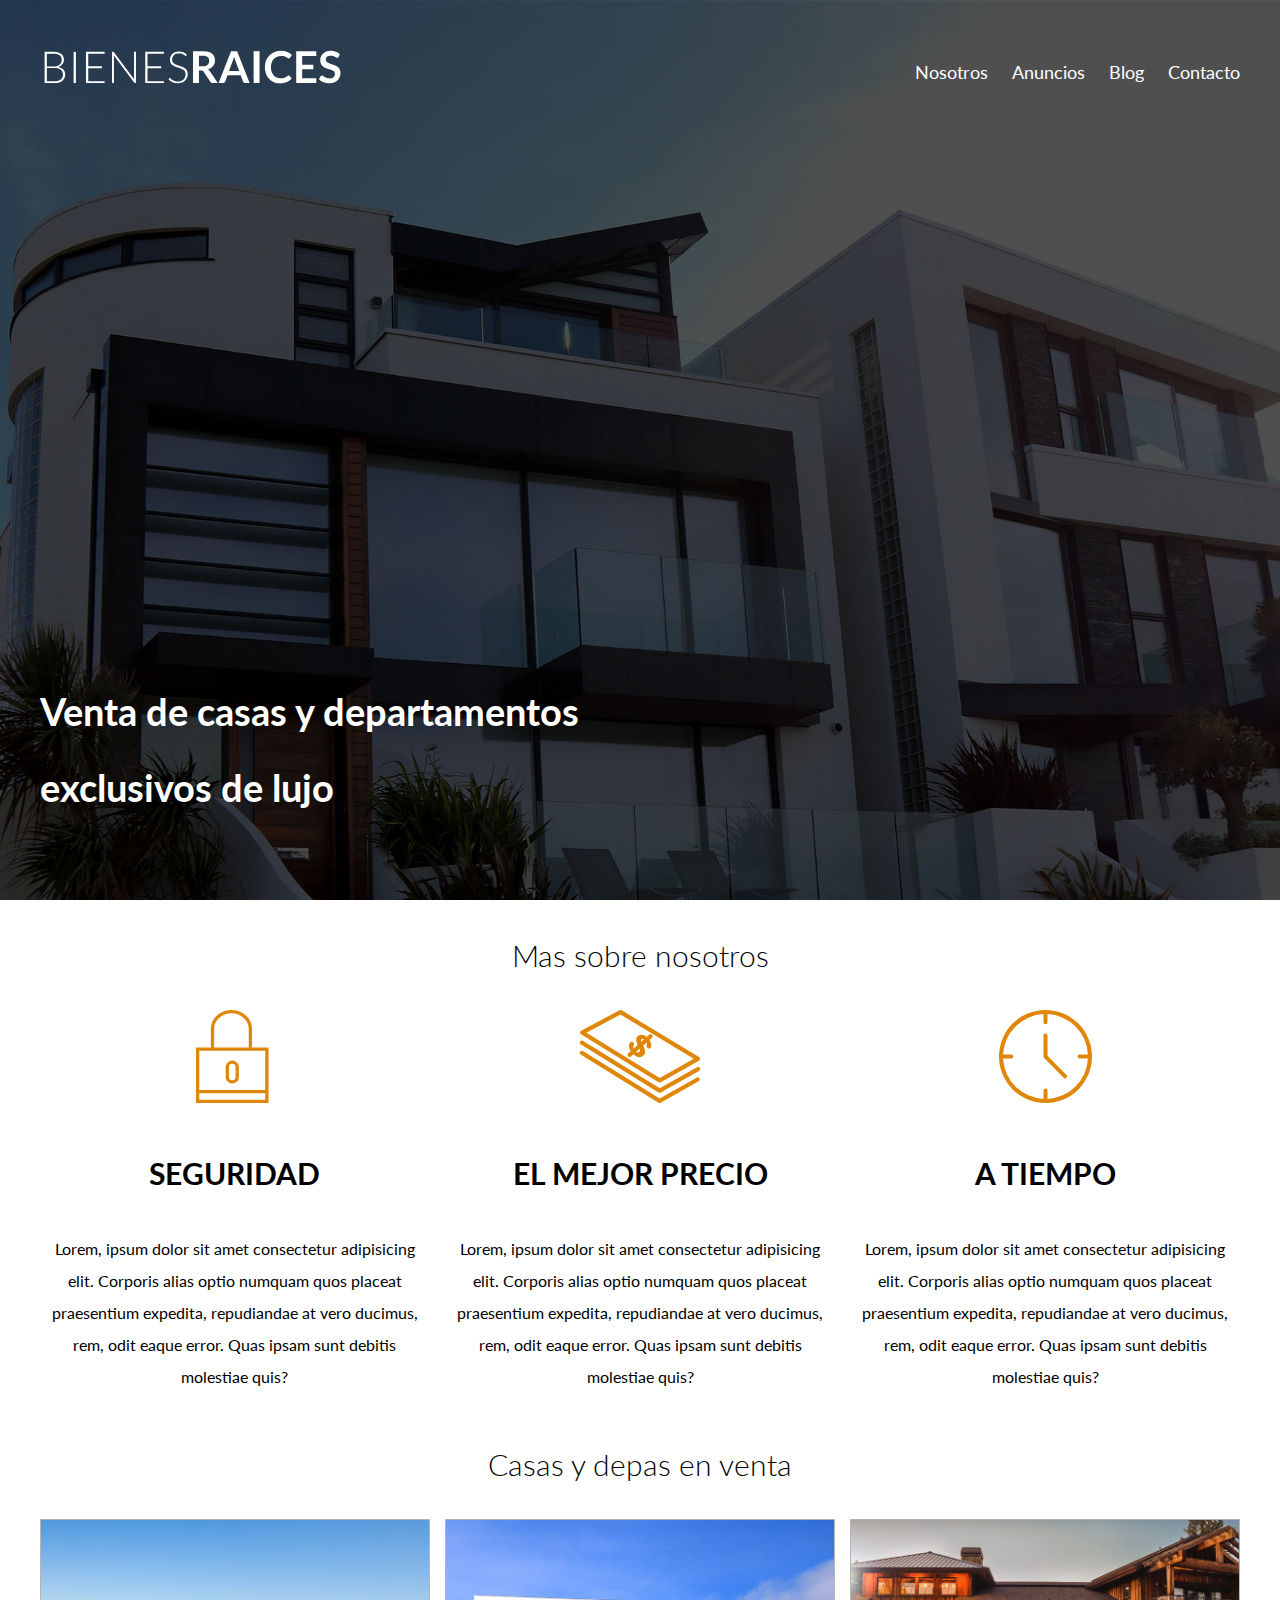
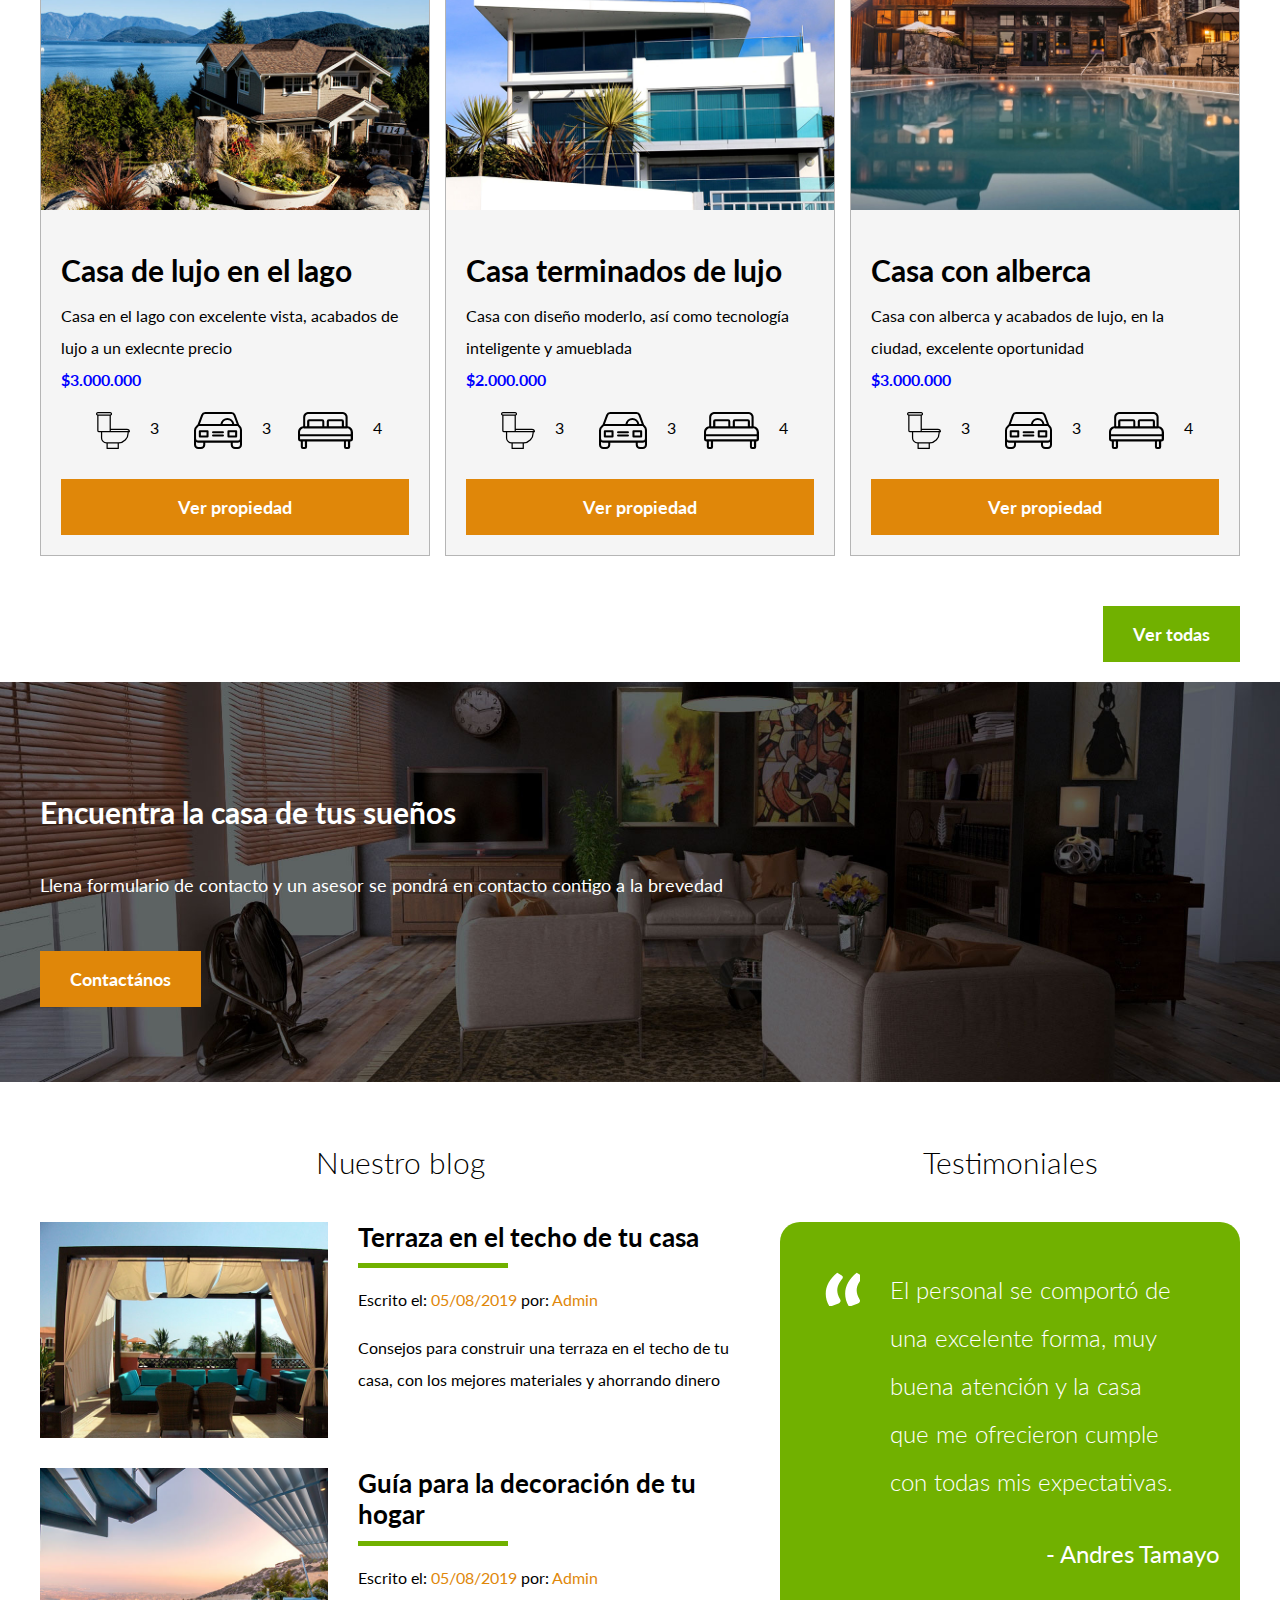
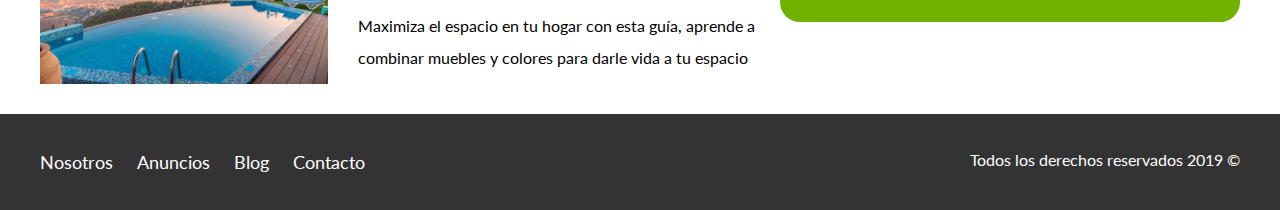
<file: index.html>
<!DOCTYPE html>
<html lang="en">
<head>
    <meta charset="UTF-8">
    <meta name="viewport" content="width=device-width, 
    initial-scale=1.0">
    <meta http-equiv="X-UA-Compatible" content="ie=edge">
    <title>Bienes Raices</title>
    <link href="https://fonts.googleapis.com/css?family=Lato:300,400,700,900&display=swap" rel="stylesheet">
    <link rel="stylesheet" href="css/normalize.css">
    <link rel="stylesheet" href="css/style.css">

</head>
<body>

    <header class ="site-header inicio">
        <div class="contenedor contenido-header">
            <div class="barra">
                <a href="/">
                <img src="img/logo.svg" alt="Logotipo de Bienes Raices">
                </a>
                <nav class="navegacion">
                    <a href="nosotros.html">Nosotros</a>
                    <a href="anuncios.html">Anuncios</a>
                    <a href="blog.html">Blog</a>
                    <a href="contacto.html">Contacto</a>
                </nav>
            </div> <!--cierre barra-->
            <h1>Venta de casas y departamentos exclusivos de lujo</h1> 
        </div> <!--cierre contenedor-->
    </header>

    <section class="contenedor seccion">
        <h2 class="fw-300 centrar-texto">Mas sobre nosotros</h2>

        <div class="iconos-nosotros">
            <div class="icono">
                <img src="img/icono1.svg" alt="icono seguridad">
                <h3>Seguridad</h3>
                <p>Lorem, ipsum dolor sit amet consectetur adipisicing 
                elit. Corporis alias optio numquam quos placeat 
                praesentium expedita, repudiandae at vero ducimus, rem,
                odit eaque error. Quas ipsam sunt debitis molestiae quis?</p>
            </div>

            <div class="icono">
                <img src="img/icono2.svg" alt="icono mejor precio">
                <h3>El mejor precio</h3>
                <p>Lorem, ipsum dolor sit amet consectetur adipisicing 
                elit. Corporis alias optio numquam quos placeat 
                praesentium expedita, repudiandae at vero ducimus, rem,
                odit eaque error. Quas ipsam sunt debitis molestiae quis?</p>
            </div>

            <div class="icono">
                <img src="img/icono3.svg" alt="icono a tiempo">
                <h3>A tiempo</h3>
                <p>Lorem, ipsum dolor sit amet consectetur adipisicing 
                elit. Corporis alias optio numquam quos placeat 
                praesentium expedita, repudiandae at vero ducimus, rem,
                odit eaque error. Quas ipsam sunt debitis molestiae quis?</p>
            </div>
        </div> <!--Cierre iconos-nosotros-->
    </section>

    <main class="seccion contenedor">
        <h2 class="fw-300 centrar-texto">Casas y depas en venta</h2>

        <div class="contenedor-anuncios">
            <div class="anuncio">
                <img src="img/anuncio1.jpg" alt="Anuncio casa en el lago">
                <div class="contenido-anuncio">
                    <h3>Casa de lujo en el lago</h3>
                    <p>Casa en el lago con excelente vista, acabados de lujo a un exlecnte precio</p>
                    <p class="precio">$3.000.000</p>

                    <ol class="iconos-caracteristicas"> <!--crear listado lista no ordenada-->
                        <li>
                            <img src="img/icono_wc.svg" alt="icono wc">
                            <p>3</p>
                        </li> <!--elementos-->
                        <li>
                            <img src="img/icono_estacionamiento.svg" alt="icono autos">
                            <p>3</p>
                        </li>
                        <li>
                            <img src="img/icono_dormitorio.svg" alt="icono habitaciones">
                            <p>4</p>
                        </li>
                    </ol>
                    <a href="anuncio.html" class="boton boton-amarillo d-block">Ver propiedad</a>
                </div>
            </div>
        

            <div class="anuncio">
                <img src="img/anuncio2.jpg" alt="Anuncio casa de lujo">
                <div class="contenido-anuncio">
                    <h3>Casa terminados de lujo</h3>
                    <p>Casa con diseño moderlo, así como tecnología inteligente y amueblada</p>
                    <p class="precio">$2.000.000</p>

                    <ul class="iconos-caracteristicas"> <!--crear listado lista no ordenada-->
                        <li>
                            <img src="img/icono_wc.svg" alt="icono wc">
                            <p>3</p>
                        </li> <!--elementos-->
                        <li>
                            <img src="img/icono_estacionamiento.svg" alt="icono autos">
                            <p>3</p>
                        </li>
                        <li>
                            <img src="img/icono_dormitorio.svg" alt="icono habitaciones">
                            <p>4</p>
                        </li>
                    </ul>
                    <a href="anuncio.html" class="boton boton-amarillo d-block">Ver propiedad</a>
                </div>
            </div>

            <div class="anuncio">
                <img src="img/anuncio3.jpg" alt="Anuncio casa con alberca">
                <div class="contenido-anuncio">
                    <h3>Casa con alberca</h3>
                    <p>Casa con alberca y acabados de lujo, en la ciudad, excelente oportunidad</p>
                    <p class="precio">$3.000.000</p>

                    <ul class="iconos-caracteristicas"> <!--crear listado lista no ordenada-->
                        <li>
                            <img src="img/icono_wc.svg" alt="icono wc">
                            <p>3</p>
                        </li> <!--elementos-->
                        <li>
                            <img src="img/icono_estacionamiento.svg" alt="icono autos">
                            <p>3</p>
                        </li>
                        <li>
                            <img src="img/icono_dormitorio.svg" alt="icono habitaciones">
                            <p>4</p>
                        </li>
                    </ul>
                    <a href="anuncio.html" class="boton boton-amarillo d-block">Ver propiedad</a>
                </div>
            </div>
        </div>
        <div class="ver-todas">
            <a href="anuncios.html" class="boton boton-verde">Ver todas</a>
        </div>
    </main>

    <section class="imagen-contacto">
        <div class="contenedor contenido-contacto">
            <h2>Encuentra la casa de tus sueños</h2>
            <p>Llena formulario de contacto y un asesor se pondrá en contacto contigo a la 
            brevedad</p>
            <a href="contacto.html" class="boton boton-amarillo">Contactános</a>
        </div>
    </section>
    <div class="seccion-inferior contenedor seccion">
        <section class="blog">
            <h3 class="centrar-texto fw-300">Nuestro blog</h3>

            <article class="entrada-blog">
                <div class="imagen">
                    <img src="img/blog1.jpg" alt="Entrada de blog">
                </div>
                <div class="texto-entrada">
                    <a href="entrada.html">
                        <h4>Terraza en el techo de tu casa</h4>
                    </a>
                    <p>Escrito el: <span> 05/08/2019 </span> por: <span> Admin </span> </p>
                    <p>Consejos para construir una terraza en el techo de tu casa, con los mejores
                    materiales y ahorrando dinero</p>
                </div>
            </article>

            <article class="entrada-blog">
                <div class="imagen">
                    <img src="img/blog2.jpg" alt="Entrada de blog">
                </div>
                <div class="texto-entrada">
                    <a href="entrada.html"> 
                        <h4>Guía para la decoración de tu hogar</h4>
                    </a> 
                    <p>Escrito el: <span> 05/08/2019 </span> por: <span> Admin </span> </p>
                    <p>Maximiza el espacio en tu hogar con esta guía, aprende a combinar
                    muebles y colores para darle vida a tu espacio</p>
                </div>
            </article>

        </section>

        <section class="testimoniales">
            <h3 class="centrar-texto fw-300">Testimoniales</h3>
            <div class="testimonial">
                <blockquote>
                    El personal se comportó de una excelente forma, muy buena atención y la casa
                    que me ofrecieron cumple con todas mis expectativas.
                </blockquote>
                <p>- Andres Tamayo</p>
            </div>
        </section>
    </div>
    <footer class="site-footer seccion">
        <div class="contenedor contenedor-fotter">
            <nav class="navegacion">
                <a href="nosotros.html">Nosotros</a>
                <a href="anuncios.html">Anuncios</a>
                <a href="blog.html">Blog</a>
                <a href="contacto.html">Contacto</a>
            </nav>
            <p class="copyright">Todos los derechos reservados 2019 &copy; </p>
        </div>
    </footer>
</body>
</html>
</file>
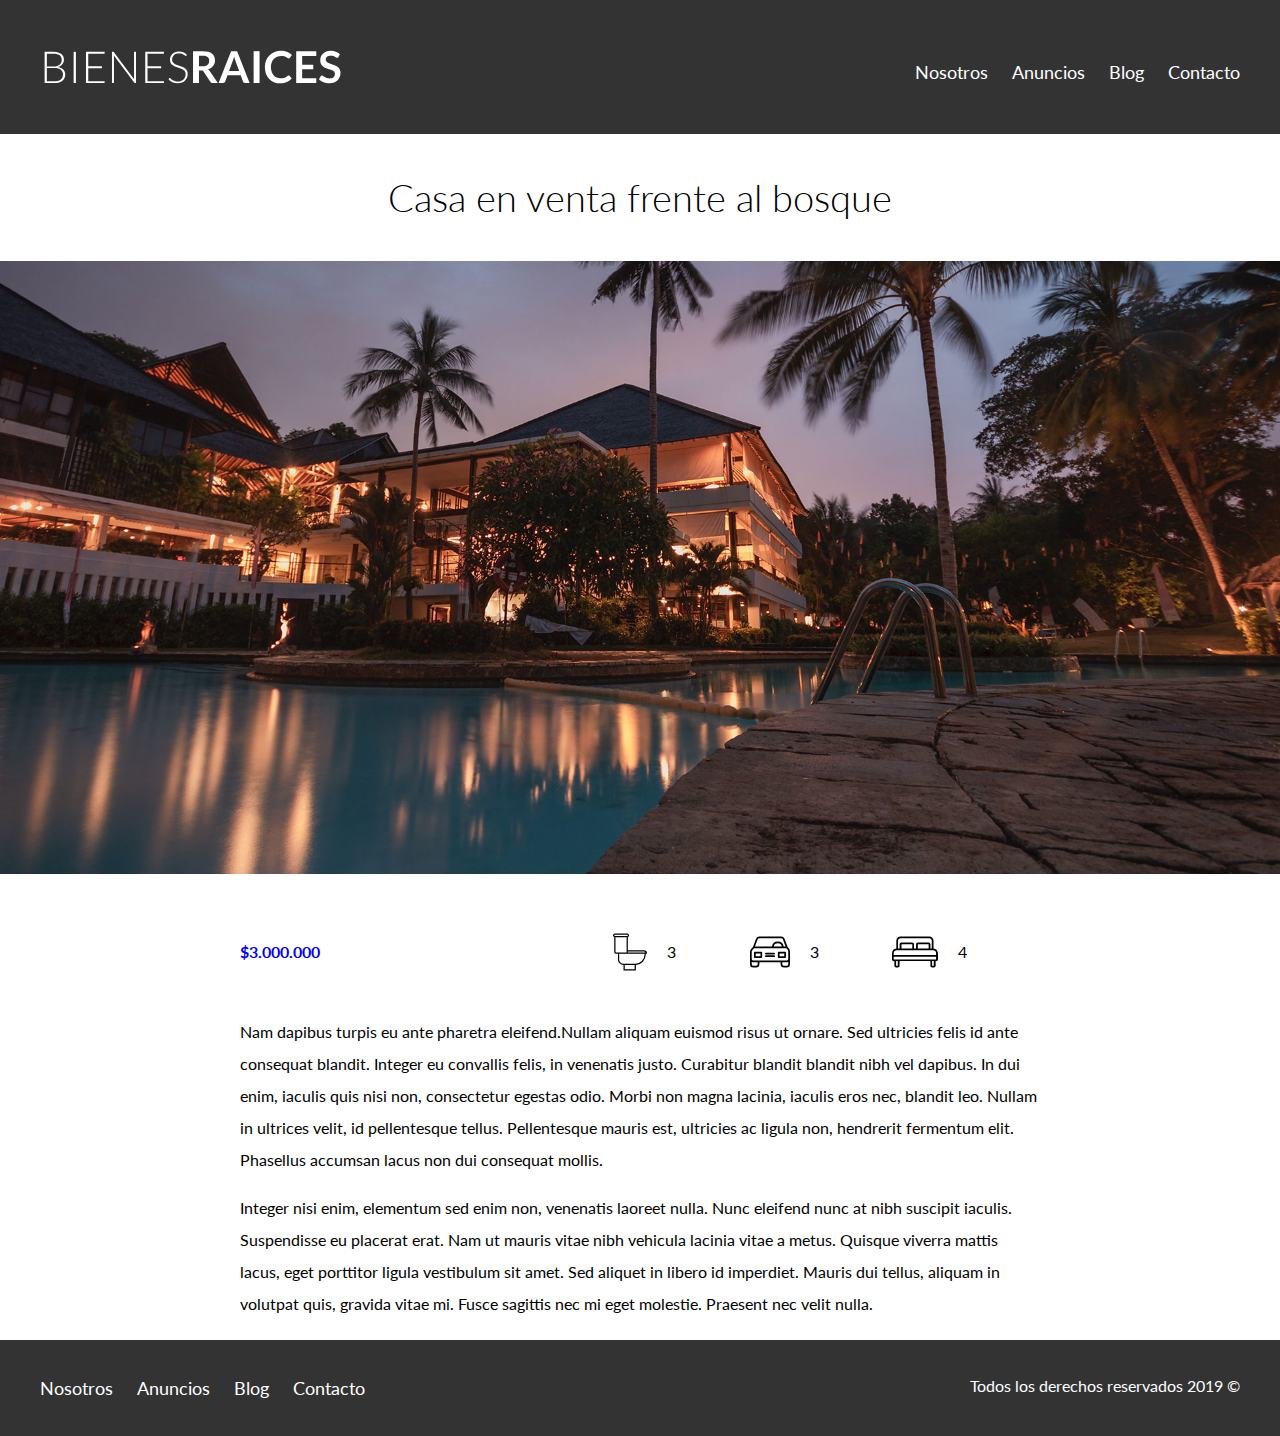
<file: anuncio.html>
<!DOCTYPE html>
<html lang="en">
<head>
    <meta charset="UTF-8">
    <meta name="viewport" content="width=device-width, 
    initial-scale=1.0">
    <meta http-equiv="X-UA-Compatible" content="ie=edge">
    <title>Bienes Raices</title>
    <link href="https://fonts.googleapis.com/css?family=Lato:300,400,700,900&display=swap" rel="stylesheet">
    <link rel="stylesheet" href="css/normalize.css">
    <link rel="stylesheet" href="css/style.css">

</head>
<body>
    <header class ="site-header">
        <div class="contenedor contenido-header">
            <div class="barra">
                <a href="/">
                <img src="img/logo.svg" alt="Logotipo de Bienes Raices">
                </a>
                <nav class="navegacion">
                    <a href="nosotros.html">Nosotros</a>
                    <a href="anuncios.html">Anuncios</a>
                    <a href="blog.html">Blog</a>
                    <a href="contacto.html">Contacto</a>
                </nav>
            </div> <!--cierre barra-->  
        </div> <!--cierre contenedor-->
    </header>

    <h1 class="fw-300 centrar-texto">Casa en venta frente al bosque</h1>
    <img src="img/destacada.jpg" alt="Imagen anuncio">

    <main class="contenedor seccion contenido-centrado">
        <div class="resumen-propiedad">
            <p class="precio">$3.000.000</p>

            <ul class="iconos-caracteristicas"> <!--crear listado lista no ordenada-->
                <li>
                    <img src="img/icono_wc.svg" alt="icono wc">
                    <p>3</p>
                </li> <!--elementos-->
                <li>
                    <img src="img/icono_estacionamiento.svg" alt="icono autos">
                    <p>3</p>
                </li>
                <li>
                    <img src="img/icono_dormitorio.svg" alt="icono habitaciones">
                    <p>4</p>
                </li>
            </ul>
        </div> <!--cierre resumen-propiedad-->

        <p>Nam dapibus turpis eu ante pharetra eleifend.Nullam aliquam euismod risus ut ornare. Sed ultricies 
        felis id ante consequat blandit. Integer eu convallis felis, in venenatis justo. Curabitur blandit 
        blandit nibh vel dapibus. In dui enim, iaculis quis nisi non, consectetur egestas odio. Morbi non 
        magna lacinia, iaculis eros nec, blandit leo. Nullam in ultrices velit, id pellentesque tellus.
        Pellentesque mauris est, ultricies ac ligula non, hendrerit fermentum elit. Phasellus accumsan
        lacus non dui consequat mollis.</p>

        <p>Integer nisi enim, elementum sed enim non, venenatis laoreet nulla. Nunc eleifend nunc at nibh 
        suscipit iaculis. Suspendisse eu placerat erat. Nam ut mauris vitae nibh vehicula lacinia vitae a 
        metus. Quisque viverra mattis lacus, eget porttitor ligula vestibulum sit amet. Sed aliquet in libero
        id imperdiet. Mauris dui tellus, aliquam in volutpat quis, gravida vitae mi. Fusce sagittis nec mi 
        eget molestie. Praesent nec velit nulla.</p>
    </main>
    <footer class="site-footer seccion">
        <div class="contenedor contenedor-fotter">
            <nav class="navegacion">
                <a href="nosotros.html">Nosotros</a>
                <a href="anuncios.html">Anuncios</a>
                <a href="blog.html">Blog</a>
                <a href="contacto.html">Contacto</a>
            </nav>
            <p class="copyright">Todos los derechos reservados 2019 &copy; </p>
        </div>
    </footer>
</body>
</html>
</file>
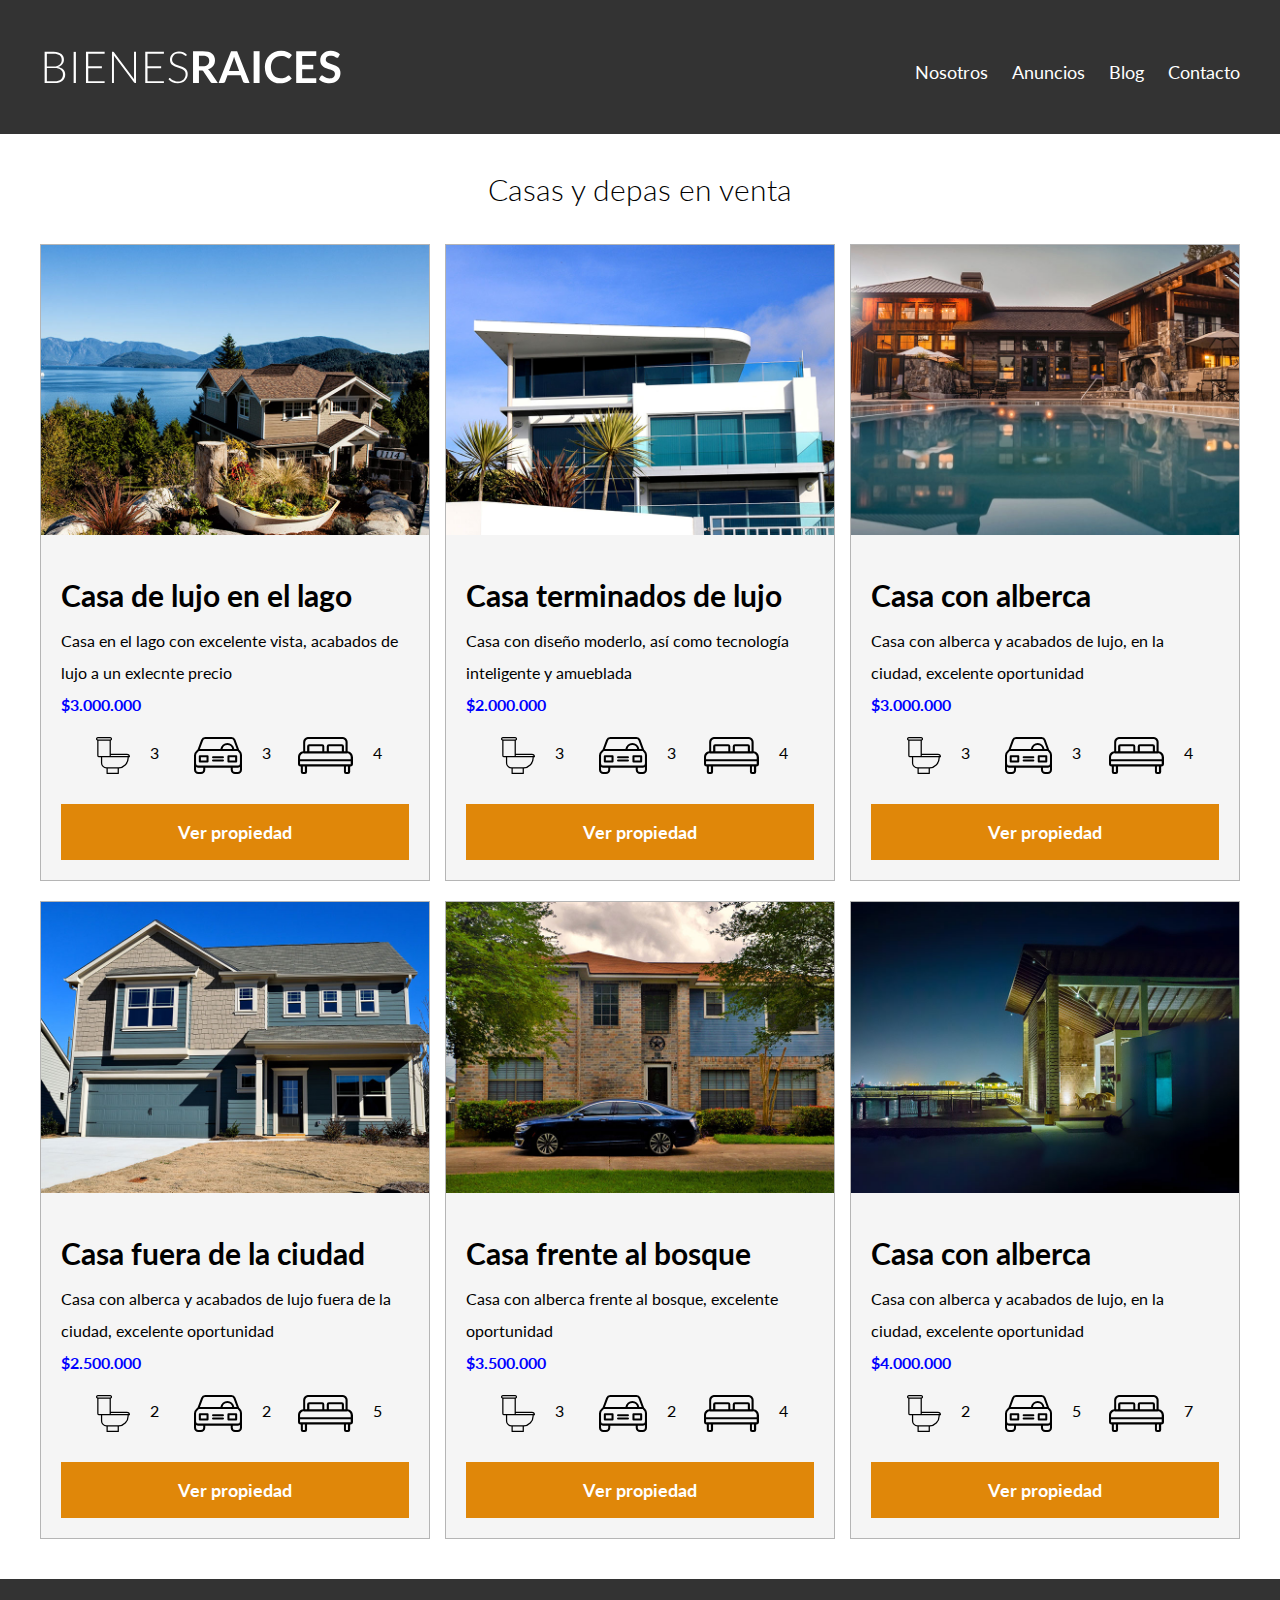
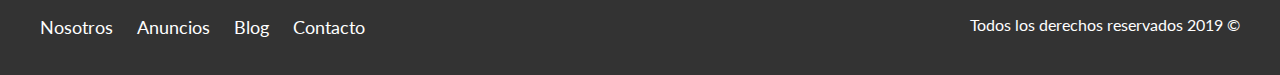
<file: anuncios.html>
<!DOCTYPE html>
<html lang="en">
<head>
    <meta charset="UTF-8">
    <meta name="viewport" content="width=device-width, 
    initial-scale=1.0">
    <meta http-equiv="X-UA-Compatible" content="ie=edge">
    <title>Bienes Raices</title>
    <link href="https://fonts.googleapis.com/css?family=Lato:300,400,700,900&display=swap" rel="stylesheet">
    <link rel="stylesheet" href="css/normalize.css">
    <link rel="stylesheet" href="css/style.css">

</head>
<body>
    <header class ="site-header">
        <div class="contenedor contenido-header">
            <div class="barra">
                <a href="/">
                <img src="img/logo.svg" alt="Logotipo de Bienes Raices">
                </a>
                <nav class="navegacion">
                    <a href="nosotros.html">Nosotros</a>
                    <a href="anuncios.html">Anuncios</a>
                    <a href="blog.html">Blog</a>
                    <a href="contacto.html">Contacto</a>
                </nav>
            </div> <!--cierre barra-->  
        </div> <!--cierre contenedor-->
    </header>
    <main class="seccion contenedor">
        <h2 class="fw-300 centrar-texto">Casas y depas en venta</h2>
    
        <div class="contenedor-anuncios">
            <div class="anuncio">
                <img src="img/anuncio1.jpg" alt="Anuncio casa en el lago">
                <div class="contenido-anuncio">
                    <h3>Casa de lujo en el lago</h3>
                    <p>Casa en el lago con excelente vista, acabados de lujo a un exlecnte precio</p>
                    <p class="precio">$3.000.000</p>
    
                    <ul class="iconos-caracteristicas"> <!--crear listado lista no ordenada-->
                        <li>
                            <img src="img/icono_wc.svg" alt="icono wc">
                            <p>3</p>
                        </li> <!--elementos-->
                        <li>
                            <img src="img/icono_estacionamiento.svg" alt="icono autos">
                            <p>3</p>
                        </li>
                        <li>
                            <img src="img/icono_dormitorio.svg" alt="icono habitaciones">
                            <p>4</p>
                        </li>
                    </ul>
                    <a href="anuncio.html" class="boton boton-amarillo d-block">Ver propiedad</a>
                </div>
            </div>
    
            <div class="anuncio">
                <img src="img/anuncio2.jpg" alt="Anuncio casa de lujo">
                <div class="contenido-anuncio">
                    <h3>Casa terminados de lujo</h3>
                    <p>Casa con diseño moderlo, así como tecnología inteligente y amueblada</p>
                    <p class="precio">$2.000.000</p>
    
                    <ul class="iconos-caracteristicas"> <!--crear listado lista no ordenada-->
                        <li>
                            <img src="img/icono_wc.svg" alt="icono wc">
                            <p>3</p>
                        </li> <!--elementos-->
                        <li>
                            <img src="img/icono_estacionamiento.svg" alt="icono autos">
                            <p>3</p>
                        </li>
                        <li>
                            <img src="img/icono_dormitorio.svg" alt="icono habitaciones">
                            <p>4</p>
                        </li>
                    </ul>
                    <a href="anuncio.html" class="boton boton-amarillo d-block">Ver propiedad</a>
                </div>
            </div>
    
            <div class="anuncio">
                <img src="img/anuncio3.jpg" alt="Anuncio casa con alberca">
                <div class="contenido-anuncio">
                    <h3>Casa con alberca</h3>
                    <p>Casa con alberca y acabados de lujo, en la ciudad, excelente oportunidad</p>
                    <p class="precio">$3.000.000</p>
    
                    <ul class="iconos-caracteristicas"> <!--crear listado lista no ordenada-->
                        <li>
                            <img src="img/icono_wc.svg" alt="icono wc">
                            <p>3</p>
                        </li> <!--elementos-->
                        <li>
                            <img src="img/icono_estacionamiento.svg" alt="icono autos">
                            <p>3</p>
                        </li>
                        <li>
                            <img src="img/icono_dormitorio.svg" alt="icono habitaciones">
                            <p>4</p>
                        </li>
                    </ul>
                    <a href="anuncio.html" class="boton boton-amarillo d-block">Ver propiedad</a>
                </div> <!--contenido anuncio-->
            </div> <!--anuncio-->

            <div class="anuncio">
                <img src="img/anuncio4.jpg" alt="Anuncio casa de lujo ">
                <div class="contenido-anuncio">
                    <h3>Casa fuera de la ciudad</h3>
                    <p>Casa con alberca y acabados de lujo fuera de la ciudad, excelente oportunidad</p>
                    <p class="precio">$2.500.000</p>
        
                    <ul class="iconos-caracteristicas"> <!--crear listado lista no ordenada-->
                        <li>
                            <img src="img/icono_wc.svg" alt="icono wc">
                            <p>2</p>
                        </li> <!--elementos-->
                        <li>
                            <img src="img/icono_estacionamiento.svg" alt="icono autos">
                            <p>2</p>
                        </li>
                        <li>
                            <img src="img/icono_dormitorio.svg" alt="icono habitaciones">
                            <p>5</p>
                        </li>
                    </ul>
                    <a href="anuncio.html" class="boton boton-amarillo d-block">Ver propiedad</a>
                </div> <!--contenido anuncio-->
            </div> <!--anuncio-->

            <div class="anuncio">
                <img src="img/anuncio5.jpg" alt="Anuncio frente al bosque">
                <div class="contenido-anuncio">
                    <h3>Casa frente al bosque</h3>
                    <p>Casa con alberca frente al bosque, excelente oportunidad</p>
                    <p class="precio">$3.500.000</p>
        
                    <ul class="iconos-caracteristicas"> <!--crear listado lista no ordenada-->
                        <li>
                            <img src="img/icono_wc.svg" alt="icono wc">
                            <p>3</p>
                        </li> <!--elementos-->
                        <li>
                            <img src="img/icono_estacionamiento.svg" alt="icono autos">
                            <p>2</p>
                        </li>
                        <li>
                            <img src="img/icono_dormitorio.svg" alt="icono habitaciones">
                            <p>4</p>
                        </li>
                    </ul>
                    <a href="anuncio.html" class="boton boton-amarillo d-block">Ver propiedad</a>
                </div> <!--contenido anuncio-->
            </div> <!--anuncio-->

            <div class="anuncio">
                <img src="img/anuncio6.jpg" alt="Anuncio casa con alberca">
                <div class="contenido-anuncio">
                    <h3>Casa con alberca</h3>
                    <p>Casa con alberca y acabados de lujo, en la ciudad, excelente oportunidad</p>
                    <p class="precio">$4.000.000</p>
        
                    <ul class="iconos-caracteristicas"> <!--crear listado lista no ordenada-->
                        <li>
                            <img src="img/icono_wc.svg" alt="icono wc">
                            <p>2</p>
                        </li> <!--elementos-->
                        <li>
                            <img src="img/icono_estacionamiento.svg" alt="icono autos">
                            <p>5</p>
                        </li>
                        <li>
                            <img src="img/icono_dormitorio.svg" alt="icono habitaciones">
                            <p>7</p>
                        </li>
                    </ul>
                    <a href="anuncio.html" class="boton boton-amarillo d-block">Ver propiedad</a>
                </div> <!--contenido anuncio-->
            </div> <!--anuncio-->
        </div>
    </main>

    <footer class="site-footer seccion">
        <div class="contenedor contenedor-fotter">
            <nav class="navegacion">
                <a href="nosotros.html">Nosotros</a>
                <a href="anuncios.html">Anuncios</a>
                <a href="blog.html">Blog</a>
                <a href="contacto.html">Contacto</a>
            </nav>
            <p class="copyright">Todos los derechos reservados 2019 &copy; </p>
        </div>
    </footer>
</body>
</html>
</file>
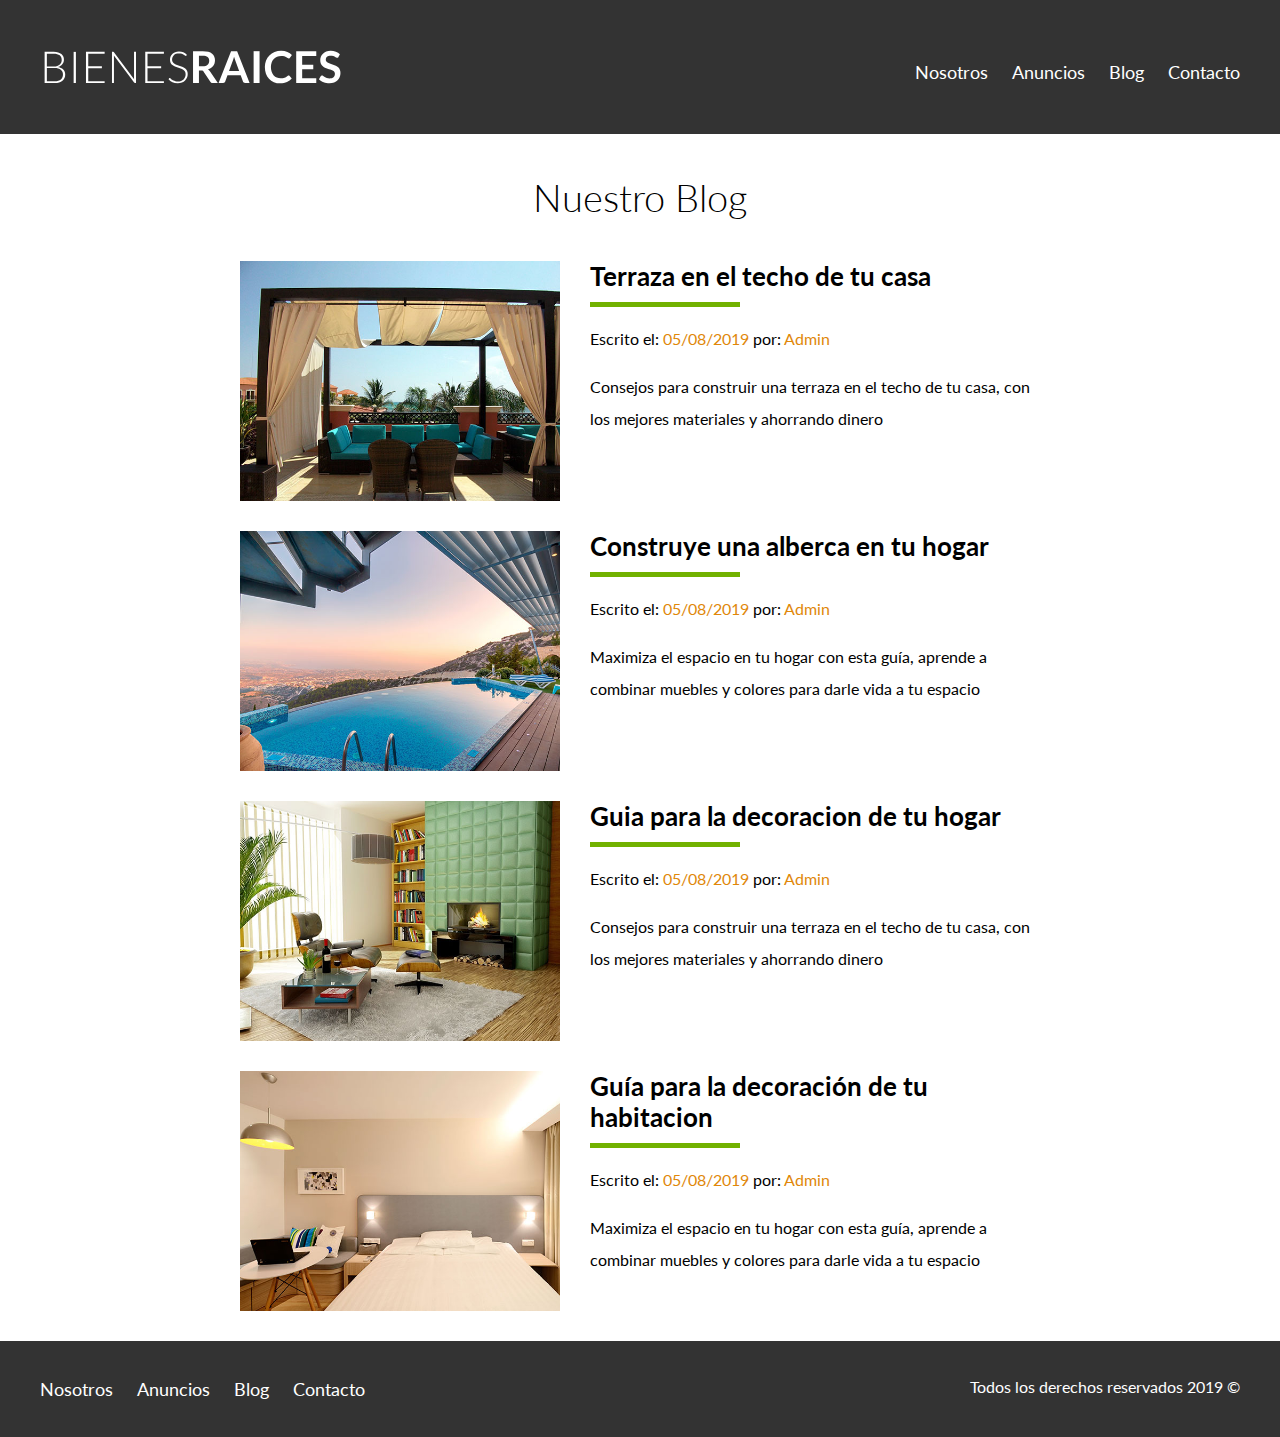
<file: blog.html>
<!DOCTYPE html>
<html lang="en">
<head>
    <meta charset="UTF-8">
    <meta name="viewport" content="width=device-width, 
    initial-scale=1.0">
    <meta http-equiv="X-UA-Compatible" content="ie=edge">
    <title>Bienes Raices</title>
    <link href="https://fonts.googleapis.com/css?family=Lato:300,400,700,900&display=swap" rel="stylesheet">
    <link rel="stylesheet" href="css/normalize.css">
    <link rel="stylesheet" href="css/style.css">

</head>
<body>
    <header class ="site-header">
        <div class="contenedor contenido-header">
            <div class="barra">
                <a href="/">
                <img src="img/logo.svg" alt="Logotipo de Bienes Raices">
                </a>
                <nav class="navegacion">
                    <a href="nosotros.html">Nosotros</a>
                    <a href="anuncios.html">Anuncios</a>
                    <a href="blog.html">Blog</a>
                    <a href="contacto.html">Contacto</a>
                </nav>
            </div> <!--cierre barra-->  
        </div> <!--cierre contenedor-->
    </header>


    <main class="contenedor seccion contenido-centrado">
        <h1 class="fw-300 centrar-texto">Nuestro Blog</h1>

        <article class="entrada-blog">
            <div class="imagen">
                <img src="img/blog1.jpg" alt="Entrada de blog">
            </div>
            <div class="texto-entrada">
                <a href="entrada.html">
                    <h4>Terraza en el techo de tu casa</h4>
                </a>
                <p>Escrito el: <span> 05/08/2019 </span> por: <span> Admin </span> </p>
                <p>Consejos para construir una terraza en el techo de tu casa, con los mejores
                materiales y ahorrando dinero</p>
            </div>
        </article>

        <article class="entrada-blog">
            <div class="imagen">
                <img src="img/blog2.jpg" alt="Entrada de blog">
            </div>
            <div class="texto-entrada">
                <a href="entrada.html"> 
                    <h4>Construye una alberca en tu hogar</h4>
                </a> 
                <p>Escrito el: <span> 05/08/2019 </span> por: <span> Admin </span> </p>
                <p>Maximiza el espacio en tu hogar con esta guía, aprende a combinar
                muebles y colores para darle vida a tu espacio</p>
            </div>
        </article>

        <article class="entrada-blog">
            <div class="imagen">
                <img src="img/blog3.jpg" alt="Entrada de blog">
            </div>
            <div class="texto-entrada">
                <a href="entrada.html">
                    <h4>Guia para la decoracion de tu hogar</h4>
                </a>
                <p>Escrito el: <span> 05/08/2019 </span> por: <span> Admin </span> </p>
                <p>Consejos para construir una terraza en el techo de tu casa, con los mejores
                materiales y ahorrando dinero</p>
            </div>
        </article>

        <article class="entrada-blog">
            <div class="imagen">
                <img src="img/blog4.jpg" alt="Entrada de blog">
            </div>
            <div class="texto-entrada">
                <a href="entrada.html"> 
                    <h4>Guía para la decoración de tu habitacion</h4>
                </a> 
                <p>Escrito el: <span> 05/08/2019 </span> por: <span> Admin </span> </p>
                <p>Maximiza el espacio en tu hogar con esta guía, aprende a combinar
                muebles y colores para darle vida a tu espacio</p>
            </div>
        </article>

    </main>
    <footer class="site-footer seccion">
        <div class="contenedor contenedor-fotter">
            <nav class="navegacion">
                <a href="nosotros.html">Nosotros</a>
                <a href="anuncios.html">Anuncios</a>
                <a href="blog.html">Blog</a>
                <a href="contacto.html">Contacto</a>
            </nav>
            <p class="copyright">Todos los derechos reservados 2019 &copy; </p>
        </div>
    </footer>
</body>
</html>
</file>
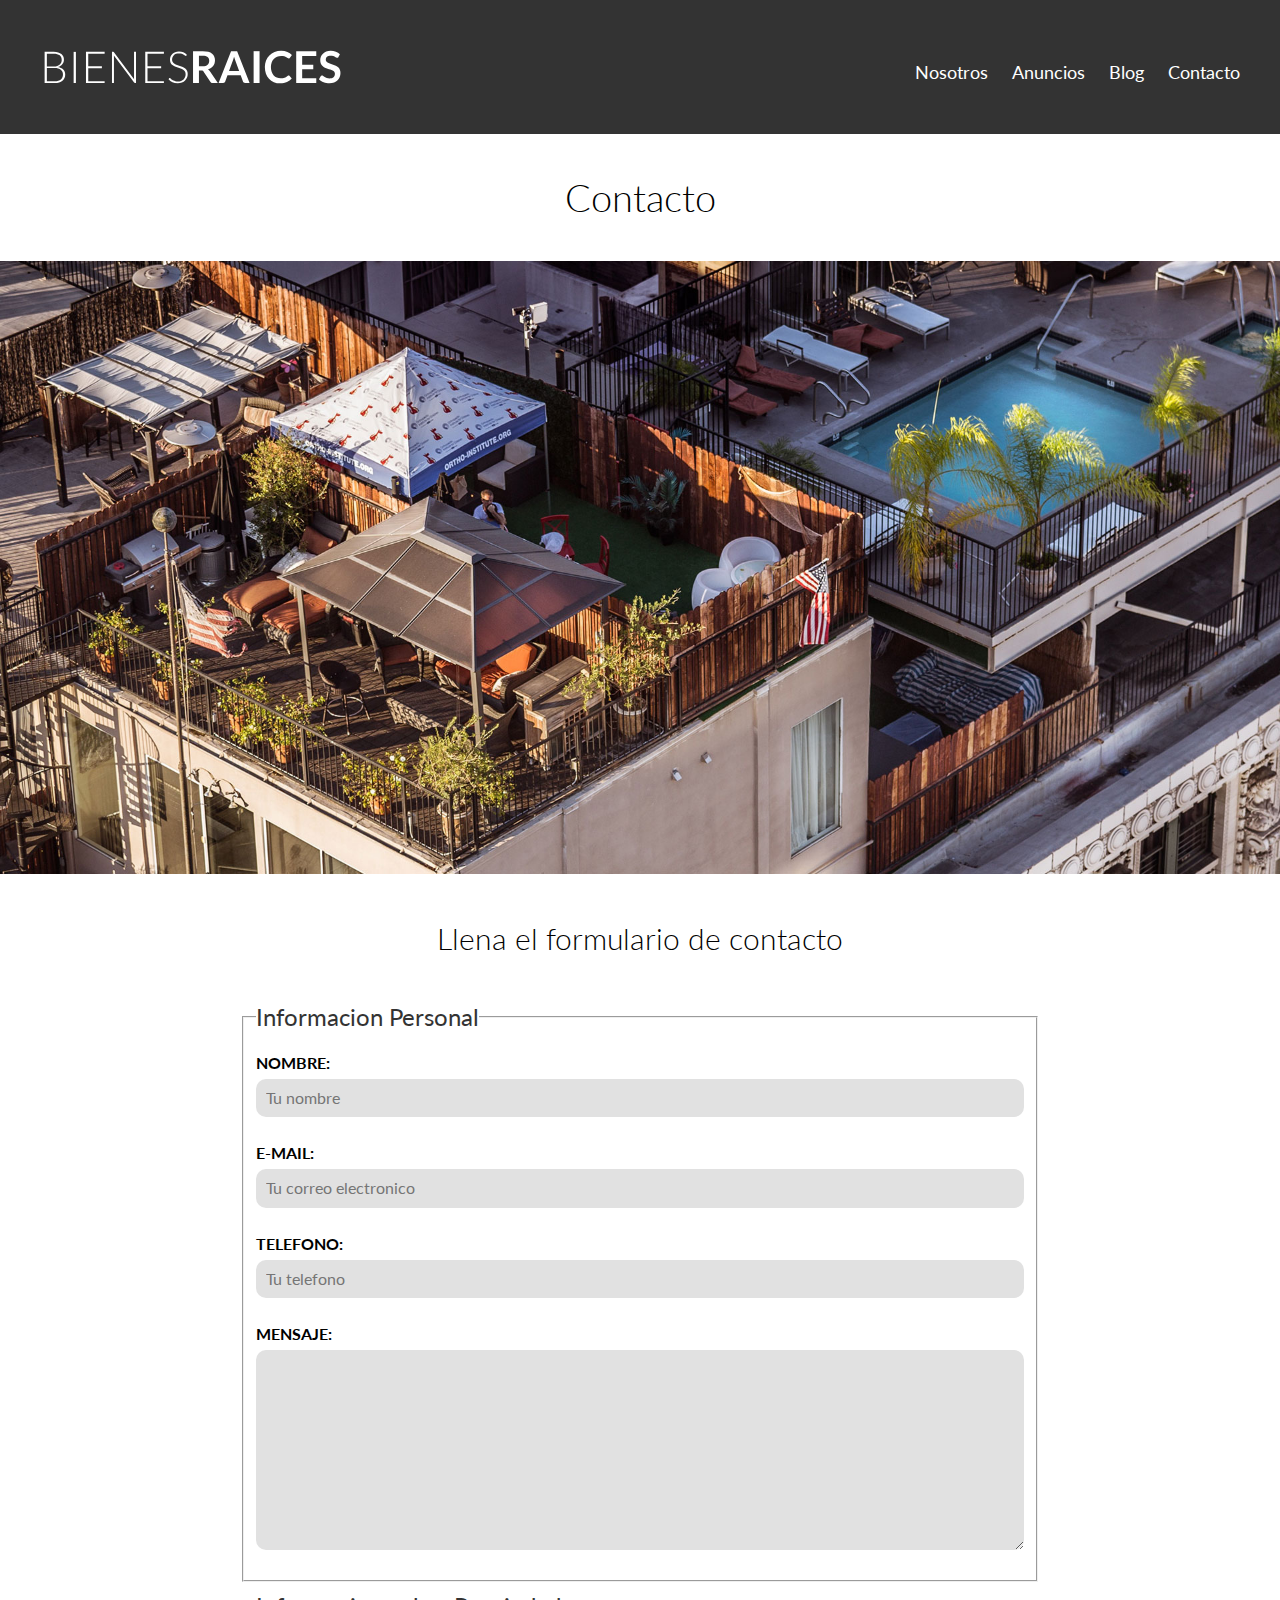
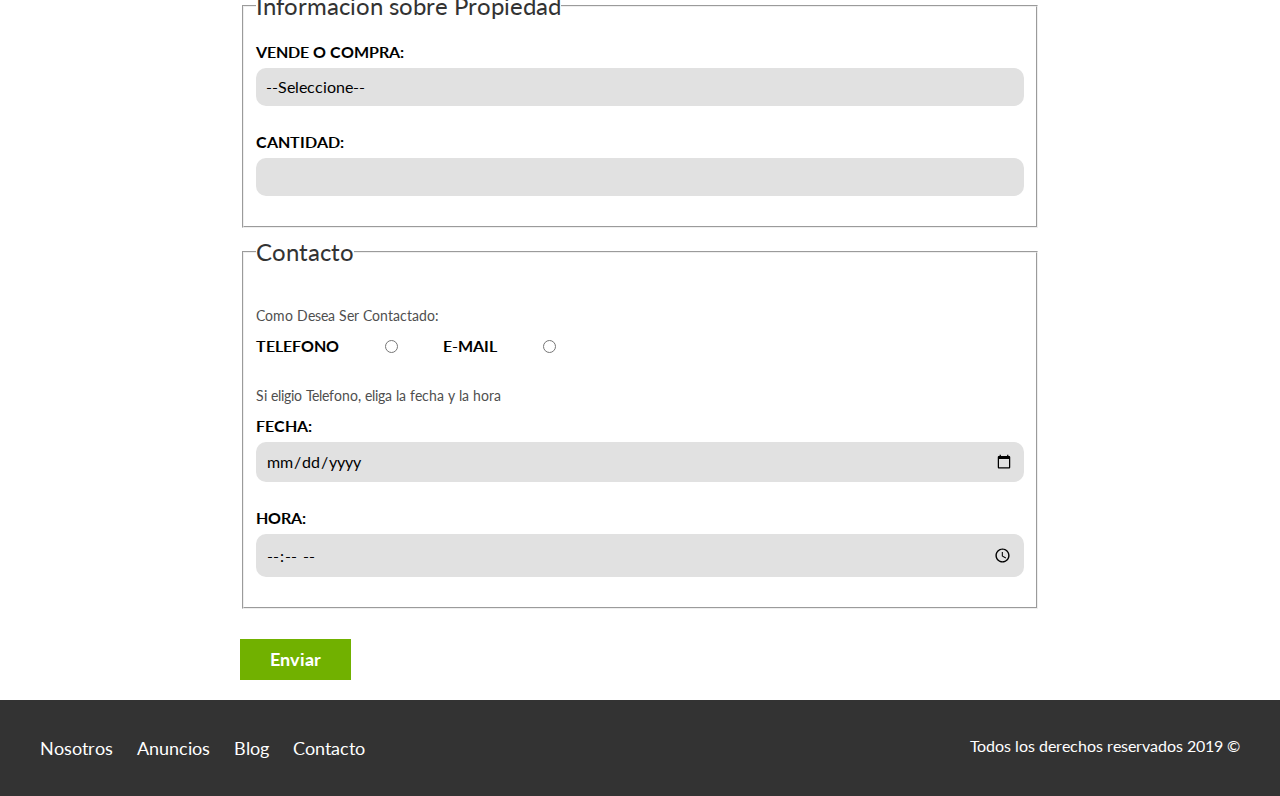
<file: contacto.html>
<!DOCTYPE html>
<html lang="en">
<head>
    <meta charset="UTF-8">
    <meta name="viewport" content="width=device-width, 
    initial-scale=1.0">
    <meta http-equiv="X-UA-Compatible" content="ie=edge">
    <title>Bienes Raices</title>
    <link href="https://fonts.googleapis.com/css?family=Lato:300,400,700,900&display=swap" rel="stylesheet">
    <link rel="stylesheet" href="css/normalize.css">
    <link rel="stylesheet" href="css/style.css">

</head>
<body>
    <header class ="site-header">
        <div class="contenedor contenido-header">
            <div class="barra">
                <a href="/">
                <img src="img/logo.svg" alt="Logotipo de Bienes Raices">
                </a>
                <nav class="navegacion">
                    <a href="nosotros.html">Nosotros</a>
                    <a href="anuncios.html">Anuncios</a>
                    <a href="blog.html">Blog</a>
                    <a href="contacto.html">Contacto</a>
                </nav>
            </div> <!--cierre barra-->  
        </div> <!--cierre contenedor-->
    </header>

    <h1 class="fw-300 centrar-texto">Contacto</h1>
    <img src="img/destacada3.jpg" alt="Imagen principal">

    <main class="contenedor seccion contenido-centrado">
        <h2 class="fw-300 centrar-texto">Llena el formulario de contacto</h2>

        <form  class="contacto" action="">
            <fieldset>
                <legend>Informacion Personal</legend>
                <label for="nombre">Nombre:</label>
                <input type="text" id="nombre" placeholder="Tu nombre" required>

                <label for="email">E-mail:</label>
                <input type="email" id="email" placeholder="Tu correo electronico" required>

                <label for="telefono">Telefono:</label>
                <input type="tel" id="telefono" placeholder="Tu telefono" required>

                <label for="mensaje">Mensaje:</label>
                <textarea id="mensaje"></textarea> <!--el name es para leerlo desde un lenguaje de programacion-->
            </fieldset>

            <fieldset>
                <legend>Informacion sobre Propiedad</legend>
                <label for="opciones">Vende o Compra:</label>
                <select id="opciones">
                    <option value="" disabled selected>--Seleccione--</option> <!--value lee el lenguaje de progr-->
                    <option value="Compra">Compra</option>
                    <option value="Vende">Vende</option>
                </select>
                <label for="cantidad">Cantidad:</label>
                <input type="number" id="cantidad" min="0" max="1000" step="5" required>
            </fieldset>

            <fieldset>
                <legend>Contacto</legend>
                <p>Como Desea Ser Contactado:</p>
                <div class="forma-contacto">
                    <label for="telefono">Telefono</label>
                    <input type="radio" name="contacto" value="telefono" id="telefono"> <!--Sabe la exixstencia del otro (name), value pra el backend-->

                    <label for="correo">E-mail</label>
                    <input type="radio" name="contacto" value="correo" id="correo">
                </div>
                
                <p>Si eligio Telefono, eliga la fecha y la hora</p>
                <label for="fecha">Fecha:</label>
                <input type="date" id="fecha">

                <label for="hora">Hora:</label>
                <input type="time" id="hora" min="09:00" max="18:00">
                
                <!--<input type="password"> <input type="search">  <input type="url"> -->
                
            </fieldset>

            <input type="submit" value="Enviar" class="boton boton-verde">
        </form>
    </main>

    <footer class="site-footer seccion">
        <div class="contenedor contenedor-fotter">
            <nav class="navegacion">
                <a href="nosotros.html">Nosotros</a>
                <a href="anuncios.html">Anuncios</a>
                <a href="blog.html">Blog</a>
                <a href="contacto.html">Contacto</a>
            </nav>
            <p class="copyright">Todos los derechos reservados 2019 &copy; </p>
        </div>
    </footer>
</body>
</html>
</file>
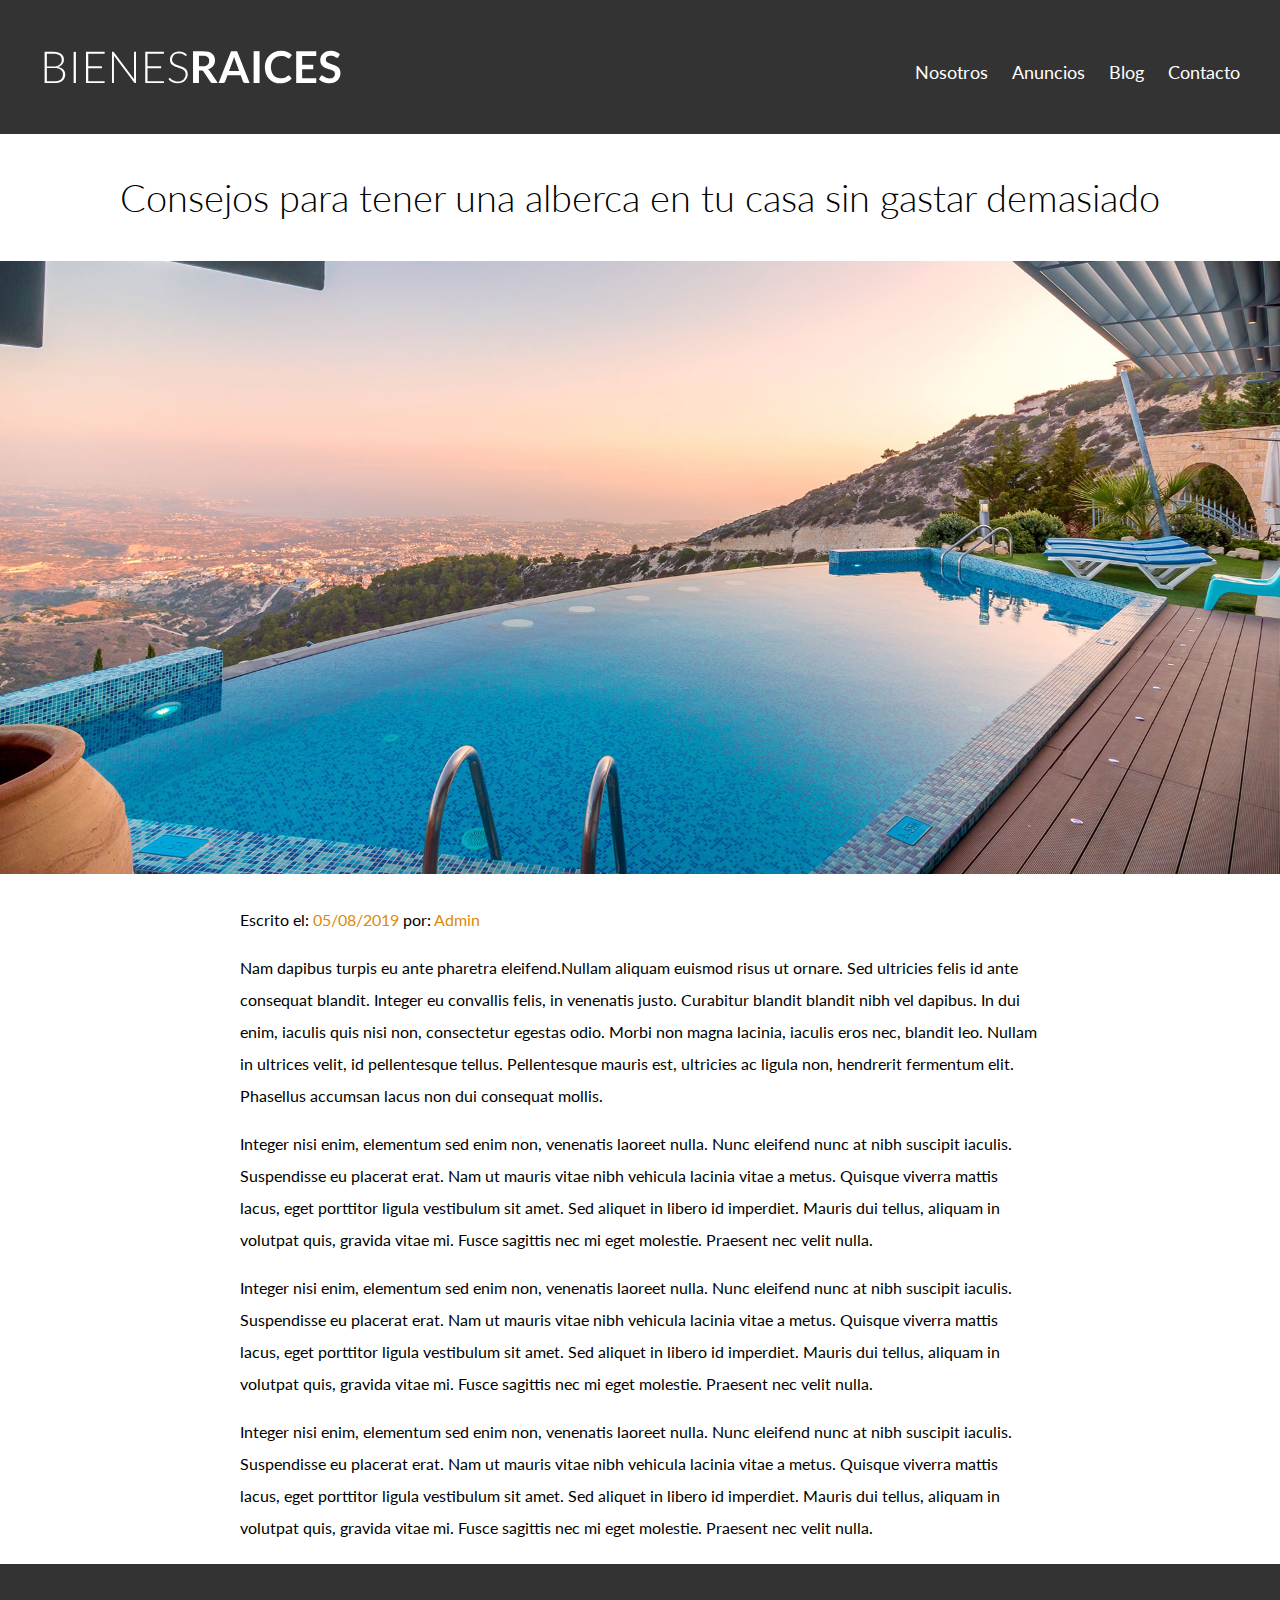
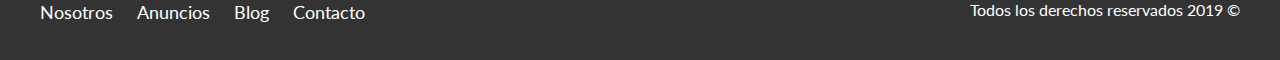
<file: entrada.html>
<!DOCTYPE html>
<html lang="en">
<head>
    <meta charset="UTF-8">
    <meta name="viewport" content="width=device-width, 
    initial-scale=1.0">
    <meta http-equiv="X-UA-Compatible" content="ie=edge">
    <title>Bienes Raices</title>
    <link href="https://fonts.googleapis.com/css?family=Lato:300,400,700,900&display=swap" rel="stylesheet">
    <link rel="stylesheet" href="css/normalize.css">
    <link rel="stylesheet" href="css/style.css">

</head>
<body>
    <header class ="site-header">
        <div class="contenedor contenido-header">
            <div class="barra">
                <a href="/">
                <img src="img/logo.svg" alt="Logotipo de Bienes Raices">
                </a>
                <nav class="navegacion">
                    <a href="nosotros.html">Nosotros</a>
                    <a href="anuncios.html">Anuncios</a>
                    <a href="blog.html">Blog</a>
                    <a href="contacto.html">Contacto</a>
                </nav>
            </div> <!--cierre barra-->  
        </div> <!--cierre contenedor-->
    </header>

    <h1 class="fw-300 centrar-texto">Consejos para tener una alberca en tu casa sin gastar demasiado</h1>
    <img src="img/destacada2.jpg" alt="Imagen principal">

    <main class="contenedor seccion contenido-centrado texto-entrada">
        <p>Escrito el: <span> 05/08/2019 </span> por: <span> Admin </span> </p>

        <p>Nam dapibus turpis eu ante pharetra eleifend.Nullam aliquam euismod risus ut ornare. Sed ultricies 
        felis id ante consequat blandit. Integer eu convallis felis, in venenatis justo. Curabitur blandit 
        blandit nibh vel dapibus. In dui enim, iaculis quis nisi non, consectetur egestas odio. Morbi non 
        magna lacinia, iaculis eros nec, blandit leo. Nullam in ultrices velit, id pellentesque tellus.
        Pellentesque mauris est, ultricies ac ligula non, hendrerit fermentum elit. Phasellus accumsan
        lacus non dui consequat mollis.</p>

        <p>Integer nisi enim, elementum sed enim non, venenatis laoreet nulla. Nunc eleifend nunc at nibh 
        suscipit iaculis. Suspendisse eu placerat erat. Nam ut mauris vitae nibh vehicula lacinia vitae a 
        metus. Quisque viverra mattis lacus, eget porttitor ligula vestibulum sit amet. Sed aliquet in libero
        id imperdiet. Mauris dui tellus, aliquam in volutpat quis, gravida vitae mi. Fusce sagittis nec mi 
        eget molestie. Praesent nec velit nulla.</p>

        <p>Integer nisi enim, elementum sed enim non, venenatis laoreet nulla. Nunc eleifend nunc at nibh 
        suscipit iaculis. Suspendisse eu placerat erat. Nam ut mauris vitae nibh vehicula lacinia vitae a 
        metus. Quisque viverra mattis lacus, eget porttitor ligula vestibulum sit amet. Sed aliquet in libero
        id imperdiet. Mauris dui tellus, aliquam in volutpat quis, gravida vitae mi. Fusce sagittis nec mi 
        eget molestie. Praesent nec velit nulla.</p>

        <p>Integer nisi enim, elementum sed enim non, venenatis laoreet nulla. Nunc eleifend nunc at nibh 
        suscipit iaculis. Suspendisse eu placerat erat. Nam ut mauris vitae nibh vehicula lacinia vitae a 
        metus. Quisque viverra mattis lacus, eget porttitor ligula vestibulum sit amet. Sed aliquet in libero
        id imperdiet. Mauris dui tellus, aliquam in volutpat quis, gravida vitae mi. Fusce sagittis nec mi 
        eget molestie. Praesent nec velit nulla.</p>
    </main>
    <footer class="site-footer seccion">
        <div class="contenedor contenedor-fotter">
            <nav class="navegacion">
                <a href="nosotros.html">Nosotros</a>
                <a href="anuncios.html">Anuncios</a>
                <a href="blog.html">Blog</a>
                <a href="contacto.html">Contacto</a>
            </nav>
            <p class="copyright">Todos los derechos reservados 2019 &copy; </p>
        </div>
    </footer>
</body>
</html>
</file>
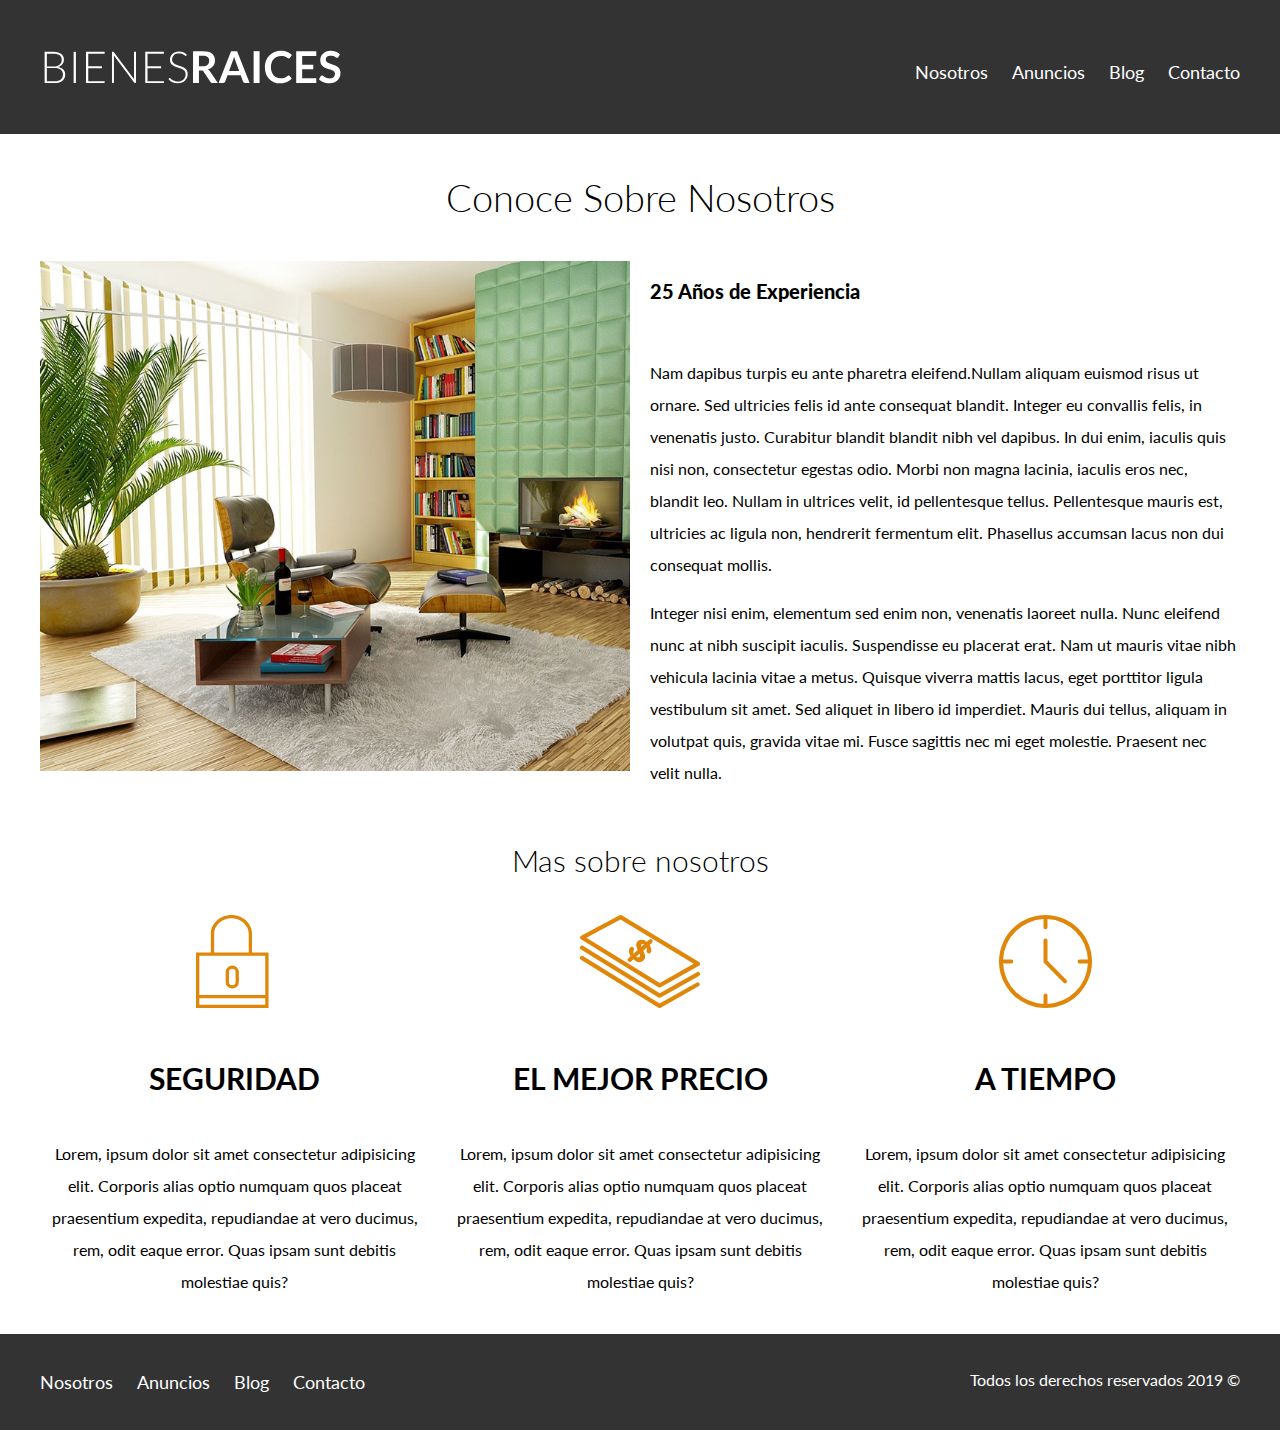
<file: nosotros.html>
<!DOCTYPE html>
<html lang="en">
<head>
    <meta charset="UTF-8">
    <meta name="viewport" content="width=device-width, 
    initial-scale=1.0">
    <meta http-equiv="X-UA-Compatible" content="ie=edge">
    <title>Bienes Raices</title>
    <link href="https://fonts.googleapis.com/css?family=Lato:300,400,700,900&display=swap" rel="stylesheet">
    <link rel="stylesheet" href="css/normalize.css">
    <link rel="stylesheet" href="css/style.css">

</head>
<body>
    <header class ="site-header">
        <div class="contenedor contenido-header">
            <div class="barra">
                <a href="/">
                <img src="img/logo.svg" alt="Logotipo de Bienes Raices">
                </a>
                <nav class="navegacion">
                    <a href="nosotros.html">Nosotros</a>
                    <a href="anuncios.html">Anuncios</a>
                    <a href="blog.html">Blog</a>
                    <a href="contacto.html">Contacto</a>
                </nav>
            </div> <!--cierre barra-->  
        </div> <!--cierre contenedor-->
    </header>
    <main class="contenedor">
        <h1 class="fw-300 centrar-texto">Conoce Sobre Nosotros</h1>

        <div class="contenido-nosotros">
            <div class="imagen">
                <img src="img/nosotros.jpg" alt="Imagen sobre nosotros">
            </div>
            <div class="texto-nosotros">
                <blockquote>25 Años de Experiencia</blockquote> 
                <p>Nam dapibus turpis eu ante pharetra eleifend.Nullam aliquam euismod risus ut ornare. Sed ultricies 
                felis id ante consequat blandit. Integer eu convallis felis, in venenatis justo. Curabitur blandit 
                blandit nibh vel dapibus. In dui enim, iaculis quis nisi non, consectetur egestas odio. Morbi non 
                magna lacinia, iaculis eros nec, blandit leo. Nullam in ultrices velit, id pellentesque tellus.
                Pellentesque mauris est, ultricies ac ligula non, hendrerit fermentum elit. Phasellus accumsan
                lacus non dui consequat mollis.</p>

                <p>Integer nisi enim, elementum sed enim non, venenatis laoreet nulla. Nunc eleifend nunc at nibh 
                suscipit iaculis. Suspendisse eu placerat erat. Nam ut mauris vitae nibh vehicula lacinia vitae a 
                metus. Quisque viverra mattis lacus, eget porttitor ligula vestibulum sit amet. Sed aliquet in libero
                id imperdiet. Mauris dui tellus, aliquam in volutpat quis, gravida vitae mi. Fusce sagittis nec mi 
                eget molestie. Praesent nec velit nulla.</p>
            </div>
        </div>
    </main>

    <section class="contenedor seccion">
        <h2 class="fw-300 centrar-texto">Mas sobre nosotros</h2>
        <div class="iconos-nosotros">
            <div class="icono">
                <img src="img/icono1.svg" alt="icono seguridad">
                <h3>Seguridad</h3>
                <p>Lorem, ipsum dolor sit amet consectetur adipisicing 
                elit. Corporis alias optio numquam quos placeat 
                praesentium expedita, repudiandae at vero ducimus, rem,
                odit eaque error. Quas ipsam sunt debitis molestiae quis?</p>
            </div>

            <div class="icono">
                <img src="img/icono2.svg" alt="icono mejor precio">
                <h3>El mejor precio</h3>
                <p>Lorem, ipsum dolor sit amet consectetur adipisicing 
                elit. Corporis alias optio numquam quos placeat 
                praesentium expedita, repudiandae at vero ducimus, rem,
                odit eaque error. Quas ipsam sunt debitis molestiae quis?</p>
            </div>

            <div class="icono">
                <img src="img/icono3.svg" alt="icono a tiempo">
                <h3>A tiempo</h3>
                <p>Lorem, ipsum dolor sit amet consectetur adipisicing 
                elit. Corporis alias optio numquam quos placeat 
                praesentium expedita, repudiandae at vero ducimus, rem,
                odit eaque error. Quas ipsam sunt debitis molestiae quis?</p>
            </div>
        </div> <!--Cierre iconos-nosotros-->
    </section>

    <footer class="site-footer seccion">
        <div class="contenedor contenedor-fotter">
            <nav class="navegacion">
                <a href="nosotros.html">Nosotros</a>
                <a href="anuncios.html">Anuncios</a>
                <a href="blog.html">Blog</a>
                <a href="contacto.html">Contacto</a>
            </nav>
            <p class="copyright">Todos los derechos reservados 2019 &copy; </p>
        </div>
    </footer>
</body>
</html>
</file>
<file: css/style.css>
html{
    box-sizing: border-box;
    font-size: 62.5%; /**Reset para REMS - 62.5% = 10 px de 10 px**/
}
*, *:before, *:after{
    box-sizing: inherit;
}
body {
    font-family: 'Lato', sans-serif;
    font-size: 1.6rem;
    line-height: 2;
}

/** goblales**/
img {
    max-width: 100%;
}
.contenedor {
    width: 95%;
    max-width: 120rem; /**1200px;**/
    margin: 0 auto;
}
h1{
    font-size: 3.8rem;
}
h2{
    font-size: 3rem;
}
h3{
    font-size: 3rem;
}
h4{
    font-size: 2.6rem;
}

/**Utilidades**/
.seccion {
    margin-top: 2rem;
    margin-bottom: 2rem;
}
.fw-300 { /**font-weight**/
    font-weight: 300;
}
.centrar-texto {
    text-align: center;
}
.d-block {
    display: block!important;
}
.contenido-centrado {
    max-width: 80rem;
}
/**Botones**/
.boton {
    color: white;
    font-weight: 700;
    text-decoration: none;
    font-size: 1.8rem;
    padding: 1rem 3rem;
    margin-top: 3rem;
    display: inline-block;
    text-align: center;
    border: none;
    display: block;
    flex: 0 0 100%;
}
@media (min-width: 768px){
    .boton{
        display: inline-block;
        flex: 0 0 auto;
    }
}
.boton:hover{
    cursor: pointer;
}
.boton-amarillo{
    background-color: #E08709; 
    
}
.boton-verde{
    background-color: #71B100;
}


/* Header */
.site-header {
    background-color: #333333;
    padding: 1rem 0 3rem 0;
}

.site-header.inicio{
    background-image: url(../img/header.jpg);
    /* fondo */
    background-position: center center;
    background-size: cover;
    height: 100vh;
    min-height: 60rem; /**600px;**/
}
.contenido-header{
    height: 100%;
    display: flex;
    flex-direction: column;
    justify-content: space-between; /**Alinear una arriba y una abajo, esto cuando la direccion es columna**/
    text-align: center;
}
@media (min-width: 768px){
    .contenido-header{
        text-align: left;
    }
}
.contenido-header h1{
    color: white;
    padding-bottom: 2rem;
    max-width: 60rem;
    line-height: 2;
}
.barra{
    padding-top: 3rem; 
}

@media (min-width: 768px){
    .barra {
        display: flex;
        justify-content: space-between; /**Alinear horizontalmente**/
        align-items: center; /**Alinear verticalmente**/
    }
}

/**Navegacion**/
.navegacion a{
    color: white;
    text-decoration: none;
    font-size: 2.2rem; /**18px**/
    display: block;
}
@media (min-width: 768px){
    .navegacion a{
        display: inline-block;
        font-size: 1.8rem; /**18px**/
        margin-right: 2rem;
    }
    .navegacion a:last-of-type{
        margin: 0;
    }
}
.navegacion a:hover{
    color: blue; /**cambiar a #71B100**/
}


/**Iconos nosotros **/
@media (min-width: 768px){
    .iconos-nosotros{
        display: flex;
        justify-content: space-between;
    }
}

.icono{
    text-align: center;
}
@media (min-width: 768px){
    .icono{
        flex-basis: calc(33.3% - 1rem);
    }
}
.icono h3{
    text-transform: uppercase;
}

/**Anuncios**/

.contenedor-anuncios{
    display: flex;
    justify-content: space-between;
    flex-wrap: wrap;
}
.anuncio{
    flex: 0 0 calc(33.3% - 1rem);
    border: 1px solid #b5b5b5;
    background-color: #f5f5f5;
    margin-bottom: 2rem;
}
.contenido-anuncio{
    padding: 2rem; /**aplica rem en todas las direcciones**/
}
.contenido-anuncio h3, .contenido-anuncio p {
    margin: 0;
}
.precio {
    color: blue; /**cambiar a #71B100**/
    font-weight: 700;
}
.iconos-caracteristicas {
    list-style: none; /**personalisar la lista(viñetas)**/
    padding: 0;
    display: flex;
    justify-content: space-evenly;
    flex: 1;
    max-width: 50rem;
}
.iconos-caracteristicas li {
    display: flex;
}
.iconos-caracteristicas li img{
    margin-right: 2rem;
}
.ver-todas{
    display: flex;
    justify-content: flex-end;
}

/**contacto home**/
.imagen-contacto{
    background-image: url(../img/encuentra.jpg);
    background-position: center center; /**centrar**/
    background-size: cover; /**la imagen se ve mejor**/
    height: 40rem;
    display: flex;
    align-items: center; /**centre verticamente**/
}
.contenido-contacto{
    flex: 1; /**Factor de crecimiento, detecta cuanto tama;o hay disponible, cuantos elementos hay. asigna un tama;o**/
    color: white;
}
.contenido-contacto p{
    font-size: 1.8rem; /**tamanio de la letra(en este caso el parrafo)**/
}

/**seccion inferior**/

.seccion-inferior {
    display: flex;
    justify-content: space-between;
}
.seccion-inferior .blog {
    flex-basis: 60%;
}
.seccion-inferior .testimoniales {
    flex-basis: calc(40% - 2rem);
}

.entrada-blog{
    display: flex;
    justify-content: space-between;
    margin-bottom: 2rem; /**separacion hacia abajo con el siguiente elemento**/
}
.entrada-blog:last-of-type {
    margin-bottom: 0;
}
.entrada-blog .imagen {
    flex-basis: 40%
}
.entrada-blog .texto-entrada {
    flex-basis: calc(60% - 3rem);
}
.texto-entrada a{
    color: black;
    text-decoration: none;
}
.texto-entrada h4 {
    margin: 0;
    line-height: 1.2; /**cambiar interlineado**/
}
.texto-entrada h4::after { /**Creame un elemento(pseudoelemento=no se puede seleccionar) despues del h4**/
    content: '';
    display: block;
    width: 15rem;
    height: .5rem;
    background-color:  #71B100;
    margin-top: 1rem;
}
.texto-entrada span {
    color: #E08709;
}

/**testimoniales**/
.testimonial {
    background-color: #71B100;
    font-size: 2.4rem;
    padding: 2rem;
    color: white;
    border-radius: 2rem;
}
.testimonial p {
    text-align: right;
}
.testimonial blockquote::before {
    content: '';
    background-image: url(../img/comilla.svg);
    width: 4rem;
    height: 4rem;
    position: absolute;
    left: -2rem;
}
.testimonial blockquote {
    position: relative;
    padding-left: 5rem;
    font-weight: 300;
}
/** fotter**/
.site-footer {
    background-color: #333333;
    margin: 0;
}
.contenedor-fotter {
    padding: 3rem 0;
    display: flex;
    justify-content: space-between; /** lado izq otro lado derecho **/
}
.copyright {
    margin: 0;
    color: white;
}

/** INTERNAS **/
/**Nosotros**/
.contenido-nosotros {
    display: grid; /** Se utilizan columnas **/
    grid-template-columns: repeat(2, 1fr); 
    grid-column-gap: 2rem;
}
.texto-nosotros blockquote {
    font-weight: 900;
    font-size: 2rem;
    margin: 0;
    padding: 1rem 0 3rem 0;
}

/**Anuncio**/
.resumen-propiedad {
    display: flex;
    justify-content: space-between;
    align-items: center;
}

/**contacto**/
.contacto p{
    font-size: 1.4rem;
    color: #4f4f4f;
    margin: 2rem 0 0 0;
}
legend{
    font-size: 2.4rem;
    color: #333333;
}
label{
    font-weight: 700;
    text-transform: uppercase;
    display: block; /*No se encimen uno con otro*/
}

/*input[type="text"],
input[type="email"],
input[type="tel"]{/*Selectror de atributos, SELECCIONA POR EL ID O TYPE
    padding: 1rem;
    display: block;
    width: 100%;
    background-color: #e1e1e1;
    margin-bottom: 2rem;
    border: none;
    border-radius: 1rem;
}
*/
input:not([type="submit"]),
textarea,
select {/*Seleccionar un elmeno en especifico*/
    padding: 1rem;
    display: block;
    width: 100%;
    background-color: #e1e1e1;
    margin-bottom: 2rem;
    border: none;
    border-radius: 1rem;
}
input[type="radio"]{
    width: auto;
    margin: 0;
}
select{
    -webkit-appearance: none;
    appearance: none;
}
textarea{
    height: 20rem;
}
.forma-contacto{
    max-width: 30rem;
    display: flex;
    justify-content: space-between;
    align-items: center;
}
</file>
